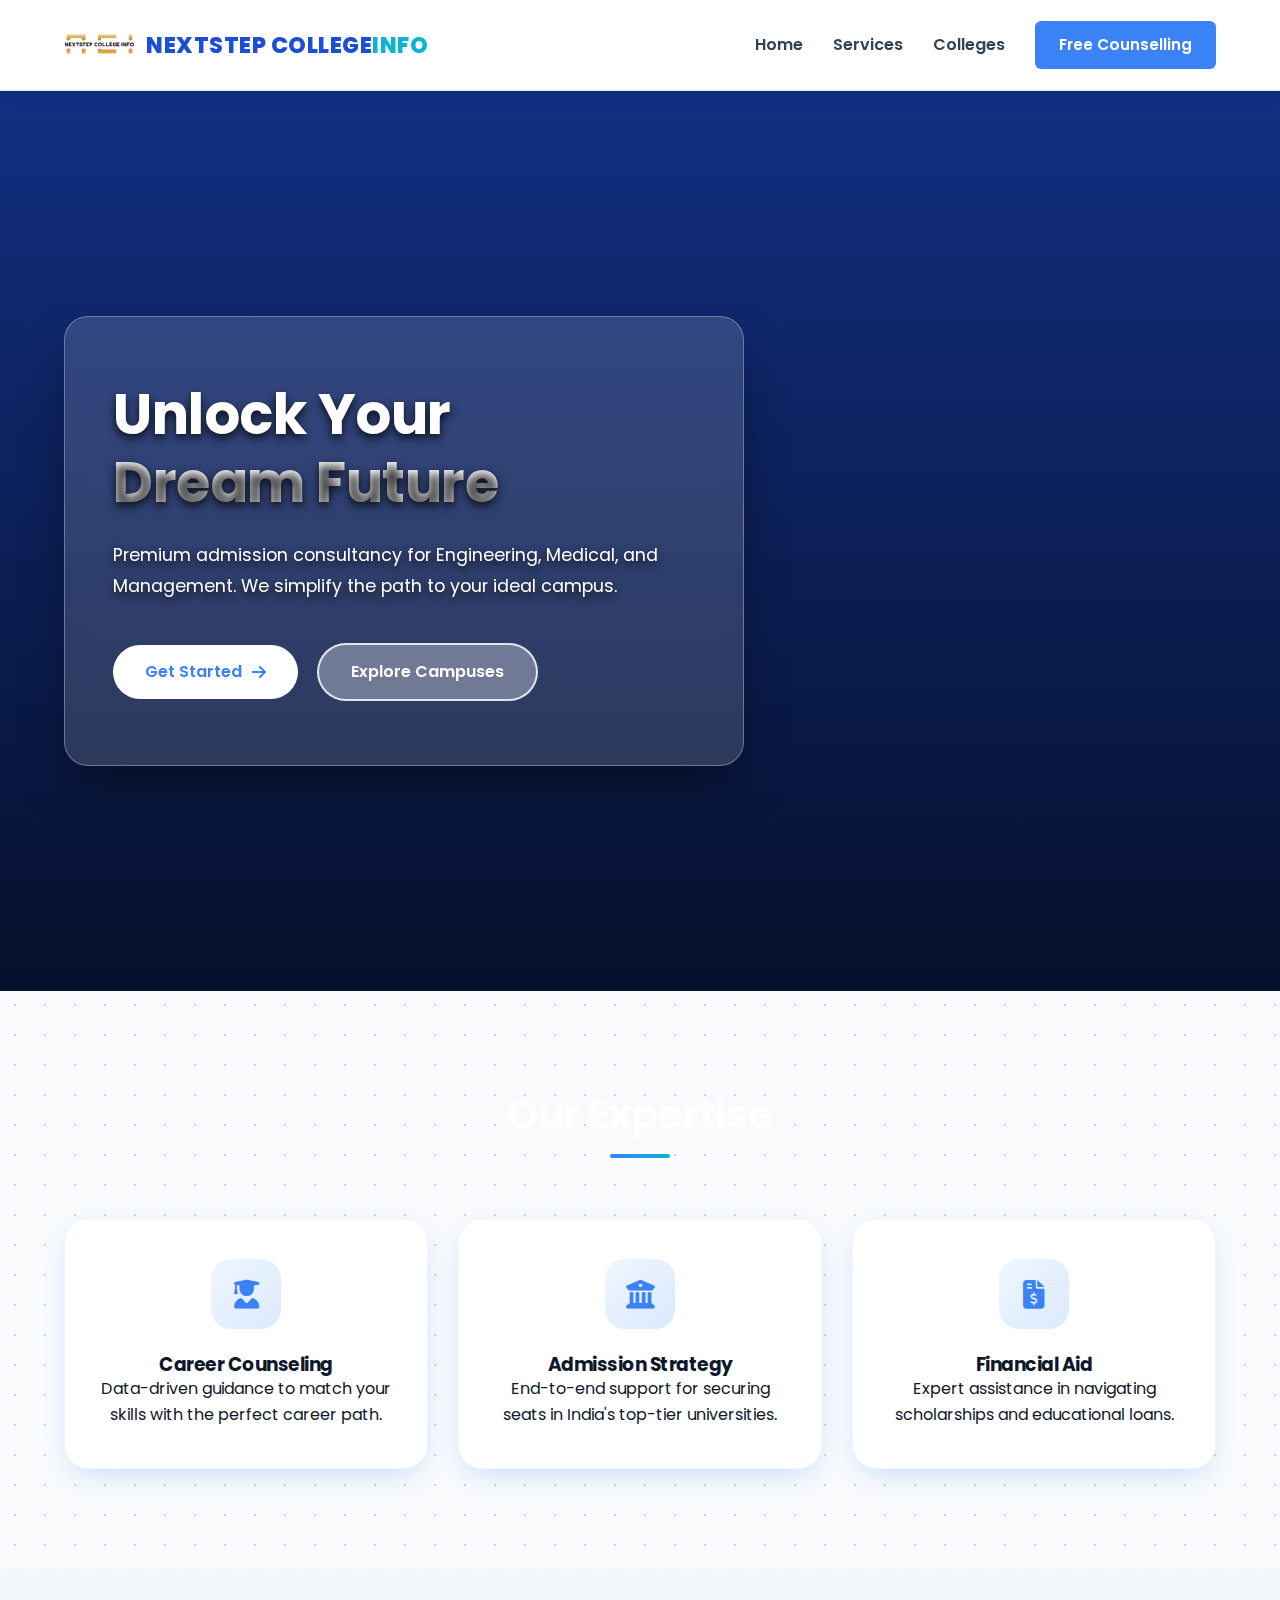
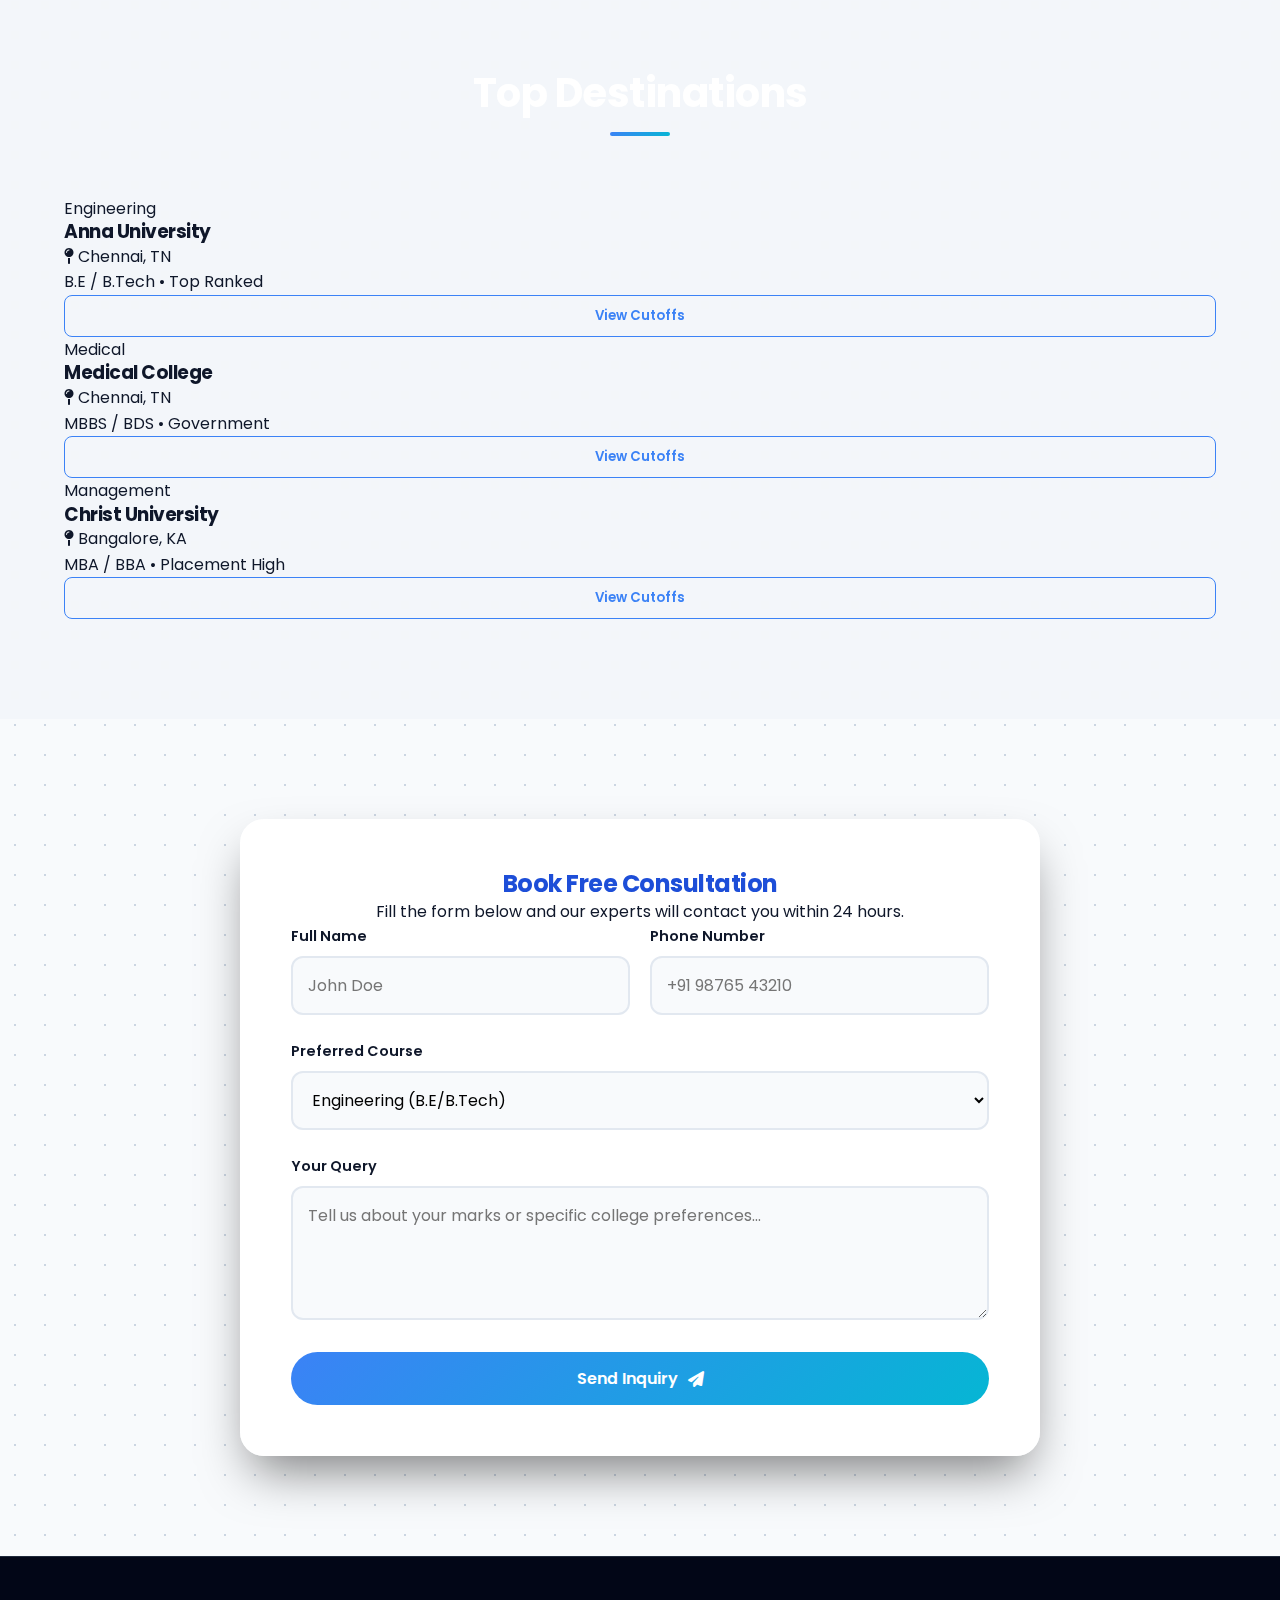
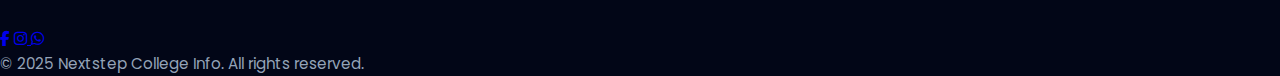
<file: index.html>
<!DOCTYPE html>
<html lang="en">
<head>
    <meta charset="UTF-8">
    <meta name="viewport" content="width=device-width, initial-scale=1.0">
    <title>Nextstep College Info | Future Ready</title>
    <link href="https://fonts.googleapis.com/css2?family=Poppins:wght@300;400;600;700&display=swap" rel="stylesheet">
    <link rel="stylesheet" href="style.css">
    <link rel="stylesheet" href="https://cdnjs.cloudflare.com/ajax/libs/font-awesome/6.4.0/css/all.min.css">
</head>
<body>

    <nav class="navbar">
        <div class="container nav-container">
            <a href="#" class="logo">
                <img src="logo.png" alt="Nextstep Logo">
                <span class="logo-text">NEXTSTEP COLLEGE<span class="highlight">INFO</span></span>
            </a>
            
            <div class="nav-menu" id="navMenu">
                <ul class="nav-links">
                    <li><a href="#home" class="nav-link">Home</a></li>
                    <li><a href="#services" class="nav-link">Services</a></li>
                    <li><a href="#colleges" class="nav-link">Colleges</a></li>
                    <li><a href="#contact" class="btn-nav">Free Counselling</a></li>
                </ul>
            </div>

            <div class="hamburger" id="hamburger">
                <div class="bar"></div>
                <div class="bar"></div>
                <div class="bar"></div>
            </div>
        </div>
    </nav>

    <section id="home" class="hero">
        <div class="container hero-content">
            <div class="glass-card hero-card">
                <h1>Unlock Your <br>
                    <span class="gradient-text" style="background: white; -webkit-background-clip: text; -webkit-text-fill-color: transparent;">Dream Future</span>
                </h1>
                <p>Premium admission consultancy for Engineering, Medical, and Management. We simplify the path to your ideal campus.</p>
                <div class="hero-buttons">
                    <a href="#contact" class="btn btn-primary">Get Started <i class="fas fa-arrow-right"></i></a>
                    <a href="#colleges" class="btn btn-outline">Explore Campuses</a>
                </div>
            </div>
        </div>
    </section>

    <section id="services" class="section">
        <div class="container">
            <h2 class="section-title">Our Expertise</h2>
            <div class="services-grid">
                <div class="service-card">
                    <div class="icon-box"><i class="fas fa-user-graduate"></i></div>
                    <h3>Career Counseling</h3>
                    <p>Data-driven guidance to match your skills with the perfect career path.</p>
                </div>
                <div class="service-card">
                    <div class="icon-box"><i class="fas fa-university"></i></div>
                    <h3>Admission Strategy</h3>
                    <p>End-to-end support for securing seats in India's top-tier universities.</p>
                </div>
                <div class="service-card">
                    <div class="icon-box"><i class="fas fa-file-invoice-dollar"></i></div>
                    <h3>Financial Aid</h3>
                    <p>Expert assistance in navigating scholarships and educational loans.</p>
                </div>
            </div>
        </div>
    </section>

    <section id="colleges" class="section bg-light">
        <div class="container">
            <h2 class="section-title">Top Destinations</h2>
            <div class="college-grid">
                <div class="college-card">
                    <div class="card-image engineering-bg">
                        <div class="category-tag">Engineering</div>
                    </div>
                    <div class="card-body">
                        <h3>Anna University</h3>
                        <p class="location"><i class="fas fa-map-pin"></i> Chennai, TN</p>
                        <div class="divider"></div>
                        <p class="details">B.E / B.Tech • Top Ranked</p>
                        <button class="btn-sm">View Cutoffs</button>
                    </div>
                </div>

                <div class="college-card">
                    <div class="card-image medical-bg">
                        <div class="category-tag">Medical</div>
                    </div>
                    <div class="card-body">
                        <h3>Medical College</h3>
                        <p class="location"><i class="fas fa-map-pin"></i> Chennai, TN</p>
                        <div class="divider"></div>
                        <p class="details">MBBS / BDS • Government</p>
                        <button class="btn-sm">View Cutoffs</button>
                    </div>
                </div>

                <div class="college-card">
                    <div class="card-image management-bg">
                        <div class="category-tag">Management</div>
                    </div>
                    <div class="card-body">
                        <h3>Christ University</h3>
                        <p class="location"><i class="fas fa-map-pin"></i> Bangalore, KA</p>
                        <div class="divider"></div>
                        <p class="details">MBA / BBA • Placement High</p>
                        <button class="btn-sm">View Cutoffs</button>
                    </div>
                </div>
            </div>
        </div>
    </section>

    <section id="contact" class="section contact-section">
        <div class="container">
            <div class="glass-form-wrapper">
                <div class="form-header">
                    <h2>Book Free Consultation</h2>
                    <p>Fill the form below and our experts will contact you within 24 hours.</p>
                </div>
                
                <form id="consultForm" class="contact-form">
                    <input type="hidden" name="access_key" value="ea5a75dd-dc68-4381-a7c2-055c200600a5">
                    
                    <input type="checkbox" name="botcheck" class="hidden" style="display: none;">

                    <div class="form-grid">
                        <div class="form-group">
                            <label>Full Name</label>
                            <input type="text" name="name" id="name" required placeholder="John Doe">
                        </div>
                        <div class="form-group">
                            <label>Phone Number</label>
                            <input type="tel" name="phone" id="phone" required placeholder="+91 98765 43210">
                        </div>
                    </div>
                    
                    <div class="form-group">
                        <label>Preferred Course</label>
                        <div class="select-wrapper">
                            <select name="course" id="course">
                                <option value="Engineering">Engineering (B.E/B.Tech)</option>
                                <option value="Medical">Medical (MBBS/BDS)</option>
                                <option value="Management">Management (MBA/BBA)</option>
                                <option value="Arts">Arts & Science</option>
                            </select>
                        </div>
                    </div>
                    
                    <div class="form-group">
                        <label>Your Query</label>
                        <textarea name="message" id="message" rows="4" placeholder="Tell us about your marks or specific college preferences..."></textarea>
                    </div>
                    
                    <button type="submit" class="btn btn-block">
                        <span id="btnText">Send Inquiry</span>
                        <i class="fas fa-paper-plane"></i>
                    </button>
                    <p id="formStatus" class="status-msg"></p>
                </form>
            </div>
        </div>
    </section>

    <footer>
        <div class="social-links">
                <a href="#" class="social-icon"><i class="fab fa-facebook-f"></i></a>
                
                <a href="https://www.instagram.com/_vishnu_vk___?utm_source=qr&igsh=ZmNzcWl5ZnVmMHJv" target="_blank" class="social-icon">
                    <i class="fab fa-instagram"></i>
                </a>
                
                <a href="https://wa.me/916381926915?text=Hi%20Nextstep%2C%20I%20would%20like%20to%20know%20more%20about%20college%20admissions." target="_blank" class="social-icon">
                    <i class="fab fa-whatsapp"></i>
                </a>
            </div>
            <p class="copyright">&copy; 2025 Nextstep College Info. All rights reserved.</p>
    </footer>

    <script src="script.js"></script>
</body>
</html>
</file>
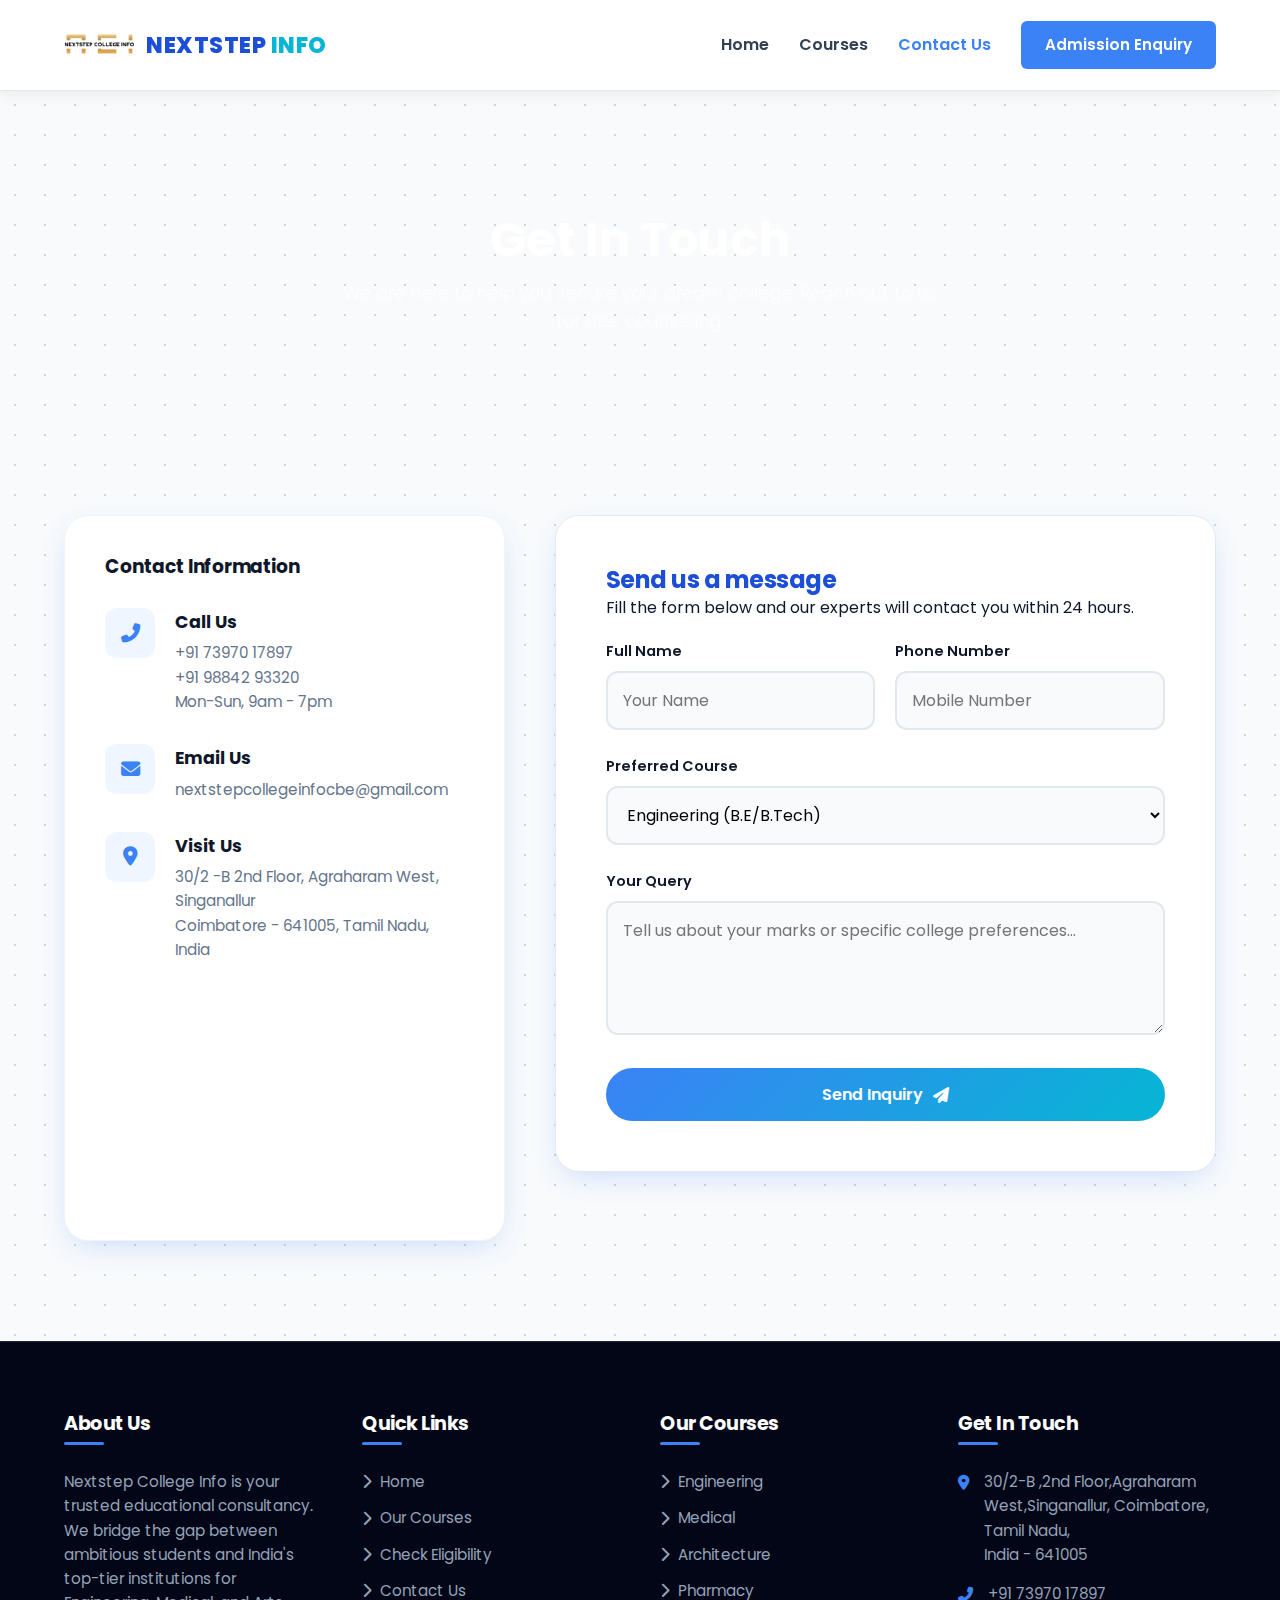
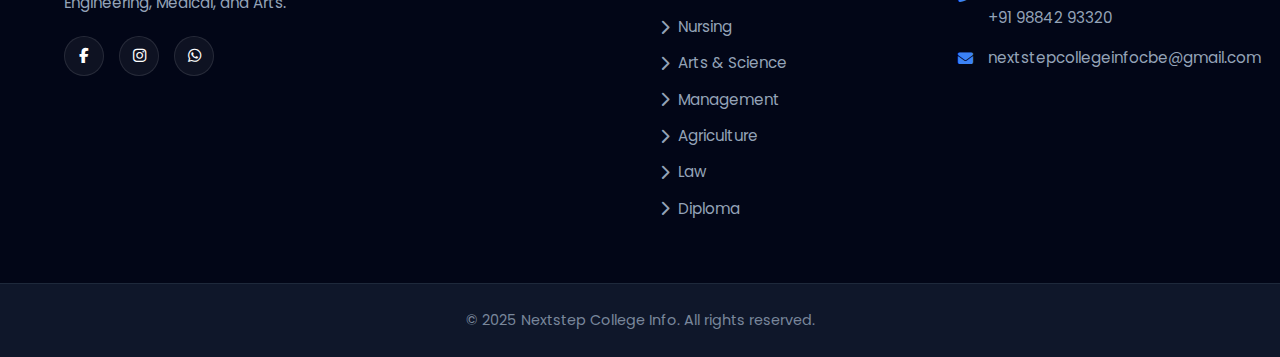
<file: contact.html>
<!DOCTYPE html>
<html lang="en">
<head>
    <meta charset="UTF-8">
    <meta name="viewport" content="width=device-width, initial-scale=1.0">
    <title>Contact Us | Nextstep College Info</title>
    <link href="https://fonts.googleapis.com/css2?family=Poppins:wght@300;400;600;700&display=swap" rel="stylesheet">
    <link rel="stylesheet" href="style.css">
    <link rel="stylesheet" href="https://cdnjs.cloudflare.com/ajax/libs/font-awesome/6.4.0/css/all.min.css">
</head>
<body>

    <nav class="navbar">
        <div class="container nav-container">
            <a href="index.html" class="logo">
                <img src="logo.png" alt="Nextstep Logo">
                <span class="logo-text">NEXTSTEP<span class="highlight"> INFO</span></span>
            </a>
            <div class="nav-menu" id="navMenu">
                <ul class="nav-links">
                    <li><a href="index.html" class="nav-link">Home</a></li>
                    <li><a href="courses.html" class="nav-link">Courses</a></li>
                    <li><a href="contact.html" class="nav-link active">Contact Us</a></li>
                    <li><a href="#" class="btn-nav open-modal-btn">Admission Enquiry</a></li>
                </ul>
            </div>
            <div class="hamburger" id="hamburger">
                <div class="bar"></div><div class="bar"></div><div class="bar"></div>
            </div>
        </div>
    </nav>

    <header class="page-header">
        <div class="container">
            <h1>Get In Touch</h1>
            <p>We are here to help you secure your dream college. Reach out to us for free counseling.</p>
        </div>
    </header>

    <section class="section">
        <div class="container">
            <div class="contact-wrapper">
                
                <div class="contact-info-card">
                    <h3 style="margin-bottom: 30px;">Contact Information</h3>
                    
                    <div class="contact-item">
                        <div class="contact-icon"><i class="fas fa-phone-alt"></i></div>
                        <div class="contact-text">
                            <h4>Call Us</h4>
                            <p><a href="tel:+917397017897">+91 73970 17897</a></p>
                            <p><a href="tel:+919884293320">+91 98842 93320</a></p>
                            <p>Mon-Sun, 9am - 7pm</p>
                        </div>
                    </div>

                    <div class="contact-item">
                        <div class="contact-icon"><i class="fas fa-envelope"></i></div>
                        <div class="contact-text">
                            <h4>Email Us</h4>
                            <p><a href="mailto:info@nextstep.com">nextstepcollegeinfocbe@gmail.com</a></p>
                        </div>
                    </div>

                    <div class="contact-item">
                        <div class="contact-icon"><i class="fas fa-map-marker-alt"></i></div>
                        <div class="contact-text">
                            <h4>Visit Us</h4>
                            <p>30/2 -B 2nd Floor, Agraharam West, Singanallur<br>Coimbatore - 641005, Tamil Nadu, India</p>
                        </div>
                    </div>
                    
                    <div style="margin-top: 30px; border-radius: 12px; overflow: hidden;">
                        <iframe src="https://www.google.com/maps/embed?pb=!1m18!1m12!1m3!1d3916.4716834006593!2d77.0245054!3d11.0032049!2m3!1f0!2f0!3f0!3m2!1i1024!2i768!4f13.1!3m3!1m2!1s0x3ba859dba206584f%3A0xc348501e183e2482!2sAgraharam%20St%2C%20Singanallur%2C%20Tamil%20Nadu%20641005!5e0!3m2!1sen!2sin!4v1707150000000!5m2!1sen!2sin" width="100%" height="200" style="border:0;" allowfullscreen="" loading="lazy"></iframe>
                    </div>
                </div>

                <div class="glass-form-wrapper" style="background: white; border: 1px solid #e2e8f0; box-shadow: var(--shadow);">
                    <div class="form-header">
                        <h2 style="text-align: left;">Send us a message</h2>
                        <p style="text-align: left; margin-bottom: 20px;">Fill the form below and our experts will contact you within 24 hours.</p>
                    </div>
                    
                    <form id="consultForm" class="contact-form">
                        <input type="hidden" name="access_key" value="ea5a75dd-dc68-4381-a7c2-055c200600a5">
                        
                        <div class="form-grid">
                            <div class="form-group">
                                <label>Full Name</label>
                                <input type="text" name="name" required placeholder="Your Name">
                            </div>
                            <div class="form-group">
                                <label>Phone Number</label>
                                <input type="tel" name="phone" required placeholder="Mobile Number">
                            </div>
                        </div>
                        
                        <div class="form-group">
                            <label>Preferred Course</label>
                            <div class="select-wrapper">
                                <select name="course">
                                    <option value="Engineering">Engineering (B.E/B.Tech)</option>
                                    <option value="Medical">MBBS / BDS</option>
                                    <option value="Arts">Arts & Science</option>
                                    <option value="Management">MBA & MCA</option>
                                    <option value="Law">Law (LLB)</option>
                                    <option value="Agriculture">Agriculture</option>
                                </select>
                            </div>
                        </div>
                        
                        <div class="form-group">
                            <label>Your Query</label>
                            <textarea name="message" rows="4" placeholder="Tell us about your marks or specific college preferences..."></textarea>
                        </div>
                        
                        <button type="submit" class="btn btn-block">
                            <span id="btnText">Send Inquiry</span>
                            <i class="fas fa-paper-plane"></i>
                        </button>
                        <p id="formStatus" class="status-msg"></p>
                    </form>
                </div>

            </div>
        </div>
    </section>

    <footer>
        <div class="container">
            <div class="footer-grid">
                
                <div class="footer-col">
                    <h3>About Us</h3>
                    <p>Nextstep College Info is your trusted educational consultancy. We bridge the gap between ambitious students and India's top-tier institutions for Engineering, Medical, and Arts.</p>
                    <div class="footer-social">
                        <a href="#"><i class="fab fa-facebook-f"></i></a>
                        <a href="https://www.instagram.com/_vishnu_vk___?utm_source=qr&igsh=ZmNzcWl5ZnVmMHJv" target="_blank"><i class="fab fa-instagram"></i></a>
                        <a href="https://wa.me/919884293320?text=Hi" target="_blank"><i class="fab fa-whatsapp"></i></a>
                    </div>
                </div>

                <div class="footer-col">
                    <h3>Quick Links</h3>
                    <ul class="footer-links">
                        <li><a href="index.html"><i class="fas fa-chevron-right"></i> Home</a></li>
                        <li><a href="courses.html"><i class="fas fa-chevron-right"></i> Our Courses</a></li>
                        <li><a href="eligibility.html"><i class="fas fa-chevron-right"></i> Check Eligibility</a></li>
                        <li><a href="contact.html"><i class="fas fa-chevron-right"></i> Contact Us</a></li>
                    </ul>
                </div>

                <div class="footer-col">
                    <h3>Our Courses</h3>
                    <ul class="footer-links">
                        <li><a href="courses.html"><i class="fas fa-chevron-right"></i> Engineering</a></li>
                        <li><a href="courses.html"><i class="fas fa-chevron-right"></i> Medical</a></li>
                        <li><a href="courses.html"><i class="fas fa-chevron-right"></i> Architecture</a></li>
                        <li><a href="courses.html"><i class="fas fa-chevron-right"></i> Pharmacy</a></li>
                        <li><a href="courses.html"><i class="fas fa-chevron-right"></i> Nursing</a></li>
                        <li><a href="courses.html"><i class="fas fa-chevron-right"></i> Arts & Science</a></li>
                        <li><a href="courses.html"><i class="fas fa-chevron-right"></i> Management</a></li>
                        <li><a href="courses.html"><i class="fas fa-chevron-right"></i> Agriculture</a></li>
                        <li><a href="courses.html"><i class="fas fa-chevron-right"></i> Law</a></li>
                        <li><a href="courses.html"><i class="fas fa-chevron-right"></i> Diploma</a></li>
                    </ul>
                </div>

                <div class="footer-col">
                    <h3>Get In Touch</h3>
                    <ul class="footer-contact" style="list-style: none;">
                        <li>
                            <i class="fas fa-map-marker-alt"></i>
                            <span>30/2-B ,2nd Floor,Agraharam West,Singanallur, Coimbatore, Tamil Nadu,<br>India - 641005</span>
                        </li>
                        <li>
                            <i class="fas fa-phone-alt"></i>
                            <span>+91 73970 17897<br>+91 98842 93320</span>
                        </li>
                        <li>
                            <i class="fas fa-envelope"></i>
                            <span>nextstepcollegeinfocbe@gmail.com</span>
                        </li>
                    </ul>
                </div>

            </div>
        </div>

        <div class="footer-bottom">
            <div class="container">
                <p>© 2025 Nextstep College Info. All rights reserved.</p>
            </div>
        </div>
    </footer>

    <div id="enquiryModal" class="modal">
        <div class="modal-content">
            <span class="close-btn">×</span>
            <div class="form-header">
                <h3 style="text-align: center; color: var(--primary-dark); margin-bottom: 5px;">Quick Enquiry</h3>
                <p style="text-align: center; font-size: 0.9rem; margin-bottom: 20px;">We'll call you back shortly!</p>
            </div>
            
            <form id="modalForm">
                <input type="hidden" name="access_key" value="ea5a75dd-dc68-4381-a7c2-055c200600a5">
                <div class="form-group">
                    <input type="text" name="name" required placeholder="Full Name">
                </div>
                <div class="form-group">
                    <input type="tel" name="phone" required placeholder="Phone Number">
                </div>
                <div class="form-group">
                    <div class="select-wrapper">
                        <select name="course" required>
                            <option value="" disabled selected>Select Course</option>
                            <option value="Engineering">Engineering</option>
                            <option value="Medical">MBBS</option>
                            <option value="Arts & Science">Arts & Science</option>
                            <option value="MBA & MCA">MBA & MCA</option>
                            <option value="Architecture">Architecture</option>
                            <option value="Pharmacy">Pharmacy</option>
                            <option value="Nursing">Nursing</option>
                            <option value="Diploma">Diploma</option>
                        </select>
                    </div>
                </div>
                <div class="form-group">
                    <textarea name="message" rows="3" placeholder="Any specific requirements?"></textarea>
                </div>
                <button type="submit" class="btn btn-block">
                    <span id="btnText">Submit Enquiry</span>
                </button>
                <p class="status-msg" style="text-align: center; margin-top: 10px; font-size: 0.9rem;"></p>
            </form>
        </div>
    </div>

    <script src="script.js"></script>
</body>
</html>
</file>
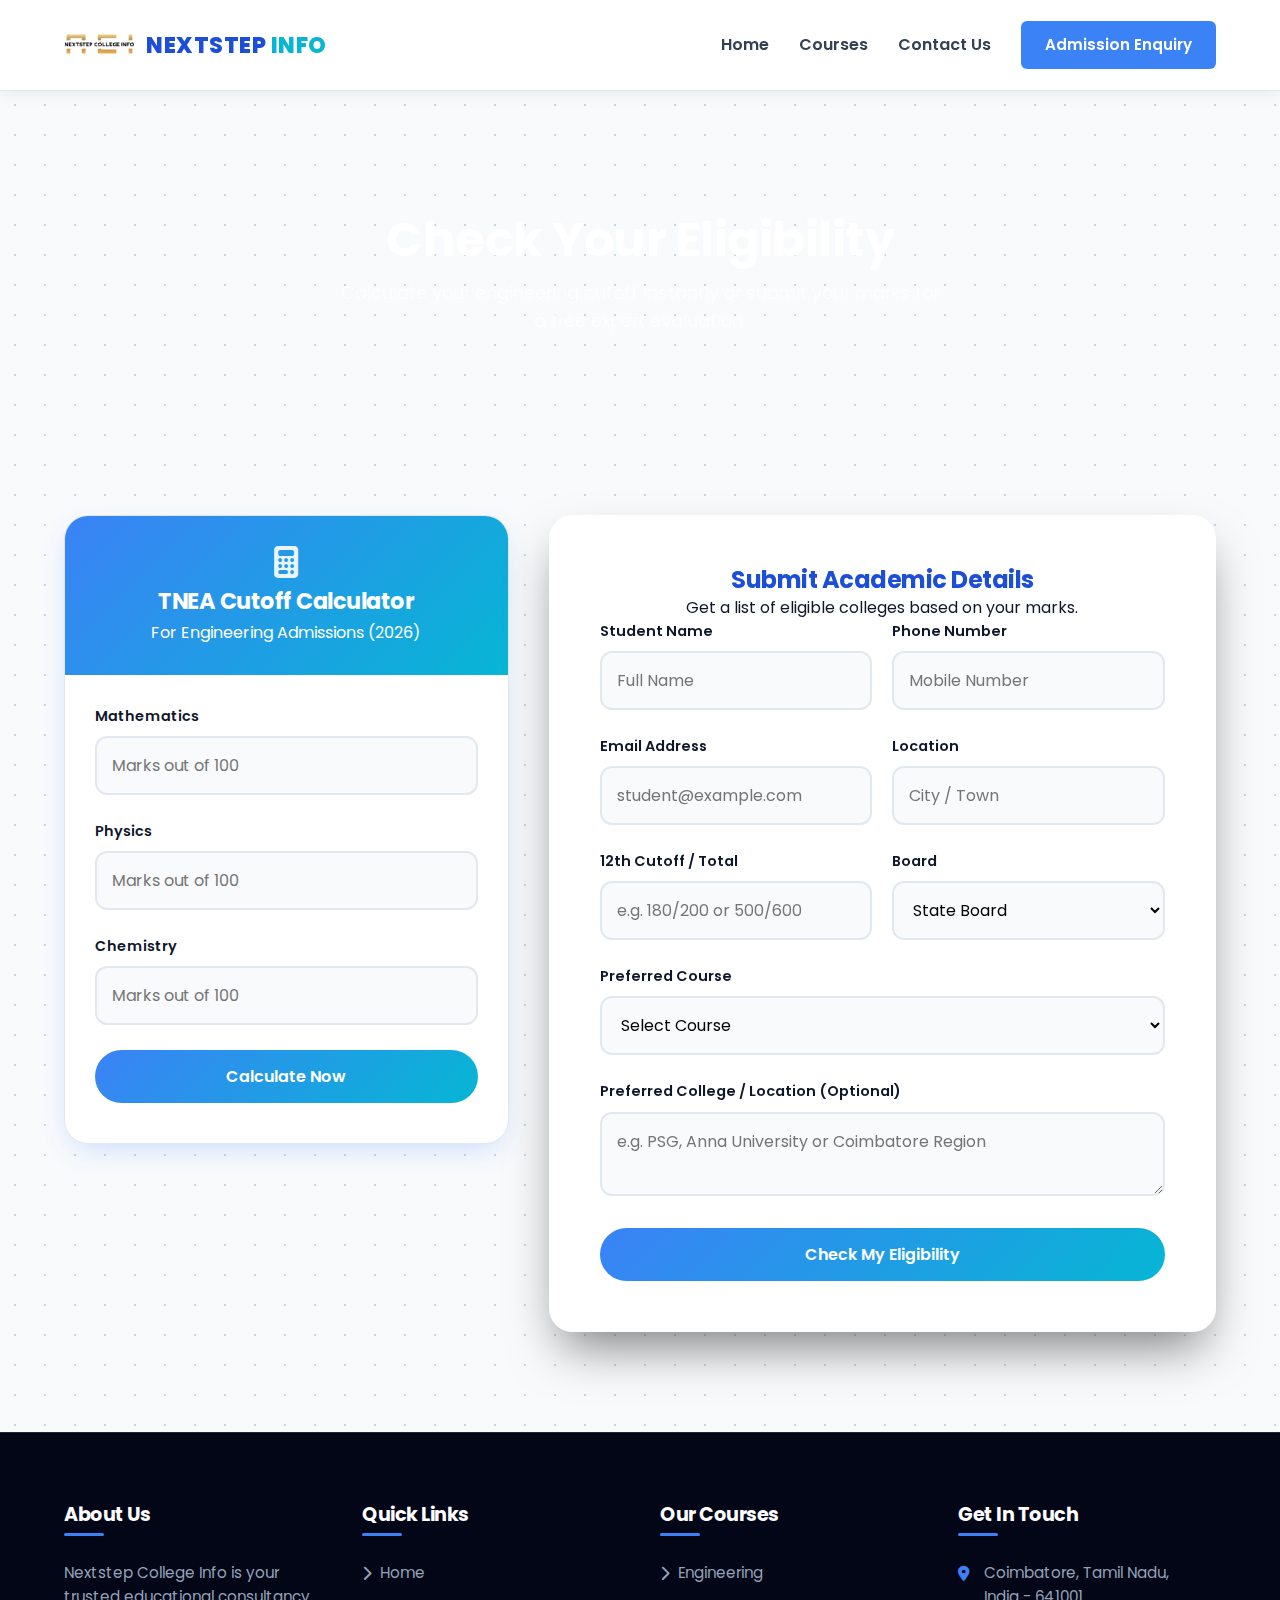
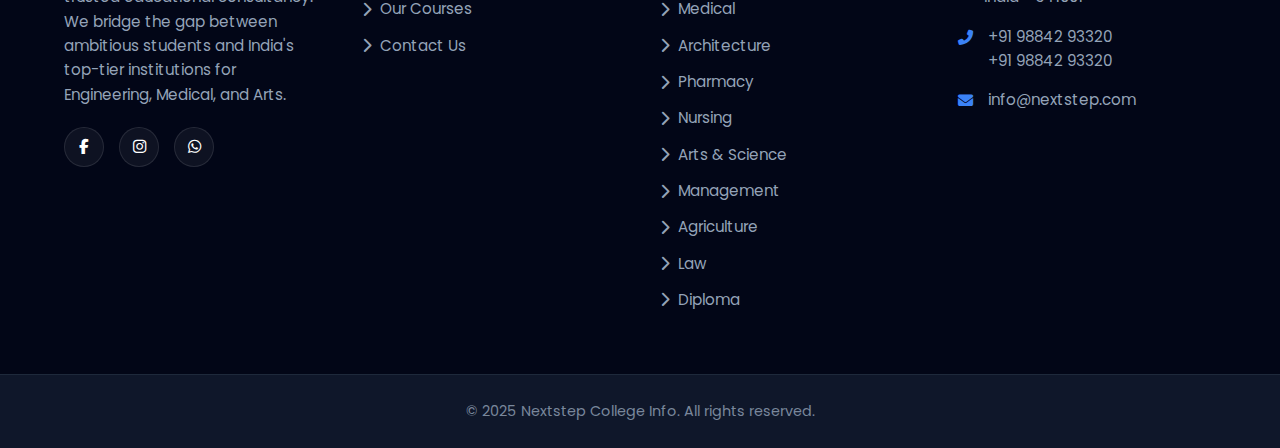
<file: eligibility.html>
<!DOCTYPE html>
<html lang="en">
<head>
    <meta charset="UTF-8">
    <meta name="viewport" content="width=device-width, initial-scale=1.0">
    <title>Check Eligibility & Cutoff | Nextstep College Info</title>
    <link href="https://fonts.googleapis.com/css2?family=Poppins:wght@300;400;600;700&display=swap" rel="stylesheet">
    <link rel="stylesheet" href="style.css">
    <link rel="stylesheet" href="https://cdnjs.cloudflare.com/ajax/libs/font-awesome/6.4.0/css/all.min.css">
</head>
<body>

    <nav class="navbar">
        <div class="container nav-container">
            <a href="index.html" class="logo">
                <img src="logo.png" alt="Nextstep Logo">
                <span class="logo-text">NEXTSTEP<span class="highlight"> INFO</span></span>
            </a>
            
            <div class="nav-menu" id="navMenu">
                <ul class="nav-links">
                    <li><a href="index.html" class="nav-link">Home</a></li>
                    <li><a href="courses.html" class="nav-link">Courses</a></li>
                    <li><a href="contact.html" class="nav-link">Contact Us</a></li>
                    <li><a href="#" class="btn-nav open-modal-btn">Admission Enquiry</a></li>
                </ul>
            </div>

            <div class="hamburger" id="hamburger">
                <div class="bar"></div><div class="bar"></div><div class="bar"></div>
            </div>
        </div>
    </nav>

    <header class="page-header">
        <div class="container">
            <h1>Check Your Eligibility</h1>
            <p>Calculate your engineering cutoff instantly or submit your marks for a free expert evaluation.</p>
        </div>
    </header>

    <section class="section">
        <div class="container">
            <div class="eligibility-grid">
                
                <div class="calculator-card">
                    <div class="calc-header">
                        <i class="fas fa-calculator"></i>
                        <h3>TNEA Cutoff Calculator</h3>
                        <p>For Engineering Admissions (2026)</p>
                    </div>

                    <div class="calc-body">
                        <div class="form-group">
                            <label>Mathematics</label>
                            <input type="number" id="maths" placeholder="Marks out of 100" max="100">
                        </div>
                        <div class="form-group">
                            <label>Physics</label>
                            <input type="number" id="physics" placeholder="Marks out of 100" max="100">
                        </div>
                        <div class="form-group">
                            <label>Chemistry</label>
                            <input type="number" id="chemistry" placeholder="Marks out of 100" max="100">
                        </div>

                        <button onclick="calculateCutoff()" class="btn btn-primary btn-block">Calculate Now</button>
                        
                        <div id="resultBox" class="result-box hidden">
                            <p>Your Engineering Cutoff</p>
                            <h2 id="cutoffValue">0.00</h2>
                            <span>/ 200</span>
                        </div>
                        <p id="calcError" class="error-text"></p>
                    </div>
                </div>

                <div class="glass-form-wrapper eligibility-form-container">
                    <div class="form-header">
                        <h2>Submit Academic Details</h2>
                        <p>Get a list of eligible colleges based on your marks.</p>
                    </div>
                    
                    <form id="eligibilityForm" class="contact-form">
                        <input type="hidden" name="access_key" value="ea5a75dd-dc68-4381-a7c2-055c200600a5">

                        <div class="form-grid">
                            <div class="form-group">
                                <label>Student Name</label>
                                <input type="text" name="name" required placeholder="Full Name">
                            </div>
                            <div class="form-group">
                                <label>Phone Number</label>
                                <input type="tel" name="phone" required placeholder="Mobile Number">
                            </div>
                        </div>

                        <div class="form-grid">
                            <div class="form-group">
                                <label>Email Address</label>
                                <input type="email" name="email" required placeholder="student@example.com">
                            </div>
                            <div class="form-group">
                                <label>Location</label>
                                <input type="text" name="location" required placeholder="City / Town">
                            </div>
                        </div>

                        <div class="form-grid">
                            <div class="form-group">
                                <label>12th Cutoff / Total</label>
                                <input type="text" name="marks" placeholder="e.g. 180/200 or 500/600">
                            </div>
                            <div class="form-group">
                                <label>Board</label>
                                <div class="select-wrapper">
                                    <select name="board">
                                        <option value="State Board">State Board</option>
                                        <option value="CBSE">CBSE</option>
                                        <option value="ICSE">ICSE</option>
                                        <option value="Others">Others</option>
                                    </select>
                                </div>
                            </div>
                        </div>

                        <div class="form-group">
                            <label>Preferred Course</label>
                            <div class="select-wrapper">
                                <select name="course" required>
                                    <option value="" disabled selected>Select Course</option>
                                    <option value="Engineering">Engineering (B.E/B.Tech)</option>
                                    <option value="Medical">Medical (MBBS/BDS)</option>
                                    <option value="Arts">Arts & Science</option>
                                    <option value="Management">Management (MBA/MCA)</option>
                                    <option value="Law">Law (LLB)</option>
                                    <option value="Agriculture">Agriculture</option>
                                    <option value="Others">Others</option>
                                </select>
                            </div>
                        </div>

                        <div class="form-group">
                            <label>Preferred College / Location (Optional)</label>
                            <textarea name="preferences" rows="2" placeholder="e.g. PSG, Anna University or Coimbatore Region"></textarea>
                        </div>

                        <button type="submit" class="btn btn-block">
                            <span id="btnText">Check My Eligibility</span>
                        </button>
                        <p id="formStatus" class="status-msg"></p>
                    </form>
                </div>

            </div>
        </div>
    </section>

    <footer>
        <div class="container">
            <div class="footer-grid">
                
                <div class="footer-col">
                    <h3>About Us</h3>
                    <p>Nextstep College Info is your trusted educational consultancy. We bridge the gap between ambitious students and India's top-tier institutions for Engineering, Medical, and Arts.</p>
                    <div class="footer-social">
                        <a href="#"><i class="fab fa-facebook-f"></i></a>
                        <a href="https://www.instagram.com/_vishnu_vk___?utm_source=qr&igsh=ZmNzcWl5ZnVmMHJv" target="_blank"><i class="fab fa-instagram"></i></a>
                        <a href="https://wa.me/919884293320?text=Hi" target="_blank"><i class="fab fa-whatsapp"></i></a>
                    </div>
                </div>

                <div class="footer-col">
                    <h3>Quick Links</h3>
                    <ul class="footer-links">
                        <li><a href="index.html"><i class="fas fa-chevron-right"></i> Home</a></li>
                        <li><a href="courses.html"><i class="fas fa-chevron-right"></i> Our Courses</a></li>
                        <li><a href="contact.html"><i class="fas fa-chevron-right"></i> Contact Us</a></li>
                    </ul>
                </div>

                <div class="footer-col">
                    <h3>Our Courses</h3>
                    <ul class="footer-links">
                        <li><a href="courses.html"><i class="fas fa-chevron-right"></i> Engineering</a></li>
                        <li><a href="courses.html"><i class="fas fa-chevron-right"></i> Medical</a></li>
                        <li><a href="courses.html"><i class="fas fa-chevron-right"></i> Architecture</a></li>
                        <li><a href="courses.html"><i class="fas fa-chevron-right"></i> Pharmacy</a></li>
                        <li><a href="courses.html"><i class="fas fa-chevron-right"></i> Nursing</a></li>
                        <li><a href="courses.html"><i class="fas fa-chevron-right"></i> Arts & Science</a></li>
                        <li><a href="courses.html"><i class="fas fa-chevron-right"></i> Management</a></li>
                        <li><a href="courses.html"><i class="fas fa-chevron-right"></i> Agriculture</a></li>
                        <li><a href="courses.html"><i class="fas fa-chevron-right"></i> Law</a></li>
                        <li><a href="courses.html"><i class="fas fa-chevron-right"></i> Diploma</a></li>
                    </ul>
                </div>

                <div class="footer-col">
                    <h3>Get In Touch</h3>
                    <ul class="footer-contact" style="list-style: none;">
                        <li>
                            <i class="fas fa-map-marker-alt"></i>
                            <span>Coimbatore, Tamil Nadu,<br>India - 641001</span>
                        </li>
                        <li>
                            <i class="fas fa-phone-alt"></i>
                            <span>+91 98842 93320<br>+91 98842 93320</span>
                        </li>
                        <li>
                            <i class="fas fa-envelope"></i>
                            <span>info@nextstep.com</span>
                        </li>
                    </ul>
                </div>

            </div>
        </div>

        <div class="footer-bottom">
            <div class="container">
                <p>© 2025 Nextstep College Info. All rights reserved.</p>
            </div>
        </div>
    </footer>

    <div id="enquiryModal" class="modal">
        <div class="modal-content">
            <span class="close-btn">×</span>
            <div class="form-header">
                <h3 style="text-align: center; color: var(--primary-dark); margin-bottom: 5px;">Quick Enquiry</h3>
                <p style="text-align: center; font-size: 0.9rem; margin-bottom: 20px;">We'll call you back shortly!</p>
            </div>
            
            <form id="modalForm">
                <input type="hidden" name="access_key" value="ea5a75dd-dc68-4381-a7c2-055c200600a5">
                <div class="form-group">
                    <input type="text" name="name" required placeholder="Full Name">
                </div>
                <div class="form-group">
                    <input type="tel" name="phone" required placeholder="Phone Number">
                </div>
                <div class="form-group">
                    <div class="select-wrapper">
                        <select name="course" required>
                            <option value="" disabled selected>Select Course</option>
                            <option value="Engineering">Engineering</option>
                            <option value="Medical">Medical</option>
                            <option value="Arts">Arts</option>
                            <option value="Management">Management</option>
                        </select>
                    </div>
                </div>
                <div class="form-group">
                    <textarea name="message" rows="3" placeholder="Any specific requirements?"></textarea>
                </div>
                <button type="submit" class="btn btn-block">
                    <span id="btnText">Submit Enquiry</span>
                </button>
                <p class="status-msg" style="text-align: center; margin-top: 10px; font-size: 0.9rem;"></p>
            </form>
        </div>
    </div>

    <script src="script.js"></script>
</body>
</html>
</file>
<file: style.css>
/* =========================================
   1. GLOBAL VARIABLES & RESET
   ========================================= */
:root {
    /* MODERN BLUE PALETTE */
    --primary: #3b82f6;          /* Bright Royal Blue */
    --primary-dark: #1d4ed8;     /* Deep Blue */
    --secondary: #06b6d4;        /* Cyan / Electric Blue */
    --accent: #6366f1;           /* Indigo */
    
    /* GRADIENTS */
    --gradient: linear-gradient(135deg, #3b82f6, #06b6d4);
    --gradient-hover: linear-gradient(135deg, #2563eb, #0891b2);
    
    /* NEUTRAL COLORS */
    --dark: #0f172a;             /* Slate 900 (Main Text) */
    --text-gray: #64748b;        /* Slate 500 (Sub Text) */
    --light: #f8fafc;            /* Slate 50 (Background) */
    --white: #ffffff;
    
    /* UTILITIES */
    --shadow: 0 10px 30px -10px rgba(59, 130, 246, 0.3);
    --font-main: 'Poppins', sans-serif;
}

* { margin: 0; padding: 0; box-sizing: border-box; font-family: var(--font-main); }
html { scroll-behavior: smooth; }

/* Body Background */
body { 
    background-color: var(--light); 
    background-image: radial-gradient(#cbd5e1 1px, transparent 1px);
    background-size: 30px 30px; 
    color: var(--dark); 
    line-height: 1.6; 
    overflow-x: hidden; 
}

/* Scrollbar */
::-webkit-scrollbar { width: 10px; }
::-webkit-scrollbar-track { background: #f1f5f9; }
::-webkit-scrollbar-thumb { background: var(--primary); border-radius: 5px; }
::-webkit-scrollbar-thumb:hover { background: var(--primary-dark); }

.container { width: 90%; max-width: 1200px; margin: 0 auto; }
.section { padding: 100px 0; }

/* =========================================
   2. TYPOGRAPHY & UTILITIES
   ========================================= */
h1, h2, h3 { font-weight: 700; line-height: 1.2; letter-spacing: -0.5px; }

.gradient-text {
    background: var(--gradient);
    -webkit-background-clip: text;
    -webkit-text-fill-color: transparent;
    display: inline-block;
}

.section-title {
    text-align: center; font-size: 2.5rem; margin-bottom: 60px; position: relative; display: inline-block; width: 100%; color: var(--white);
}
.section-title::after {
    content: ''; display: block; width: 60px; height: 4px; 
    background: var(--gradient); margin: 15px auto 0; border-radius: 50px;
}
.bg-light { background-color: rgba(241, 245, 249, 0.8); backdrop-filter: blur(5px); }

/* =========================================
   3. STANDARD PROFESSIONAL NAVBAR
   ========================================= */
.navbar {
    background-color: rgba(255, 255, 255, 0.95);
    padding: 10px 0;
    position: sticky;
    top: 0;
    z-index: 1000;
    box-shadow: 0 2px 15px rgba(0, 0, 0, 0.08);
    border-bottom: 1px solid #e2e8f0;
    backdrop-filter: blur(10px);
}

.nav-container { display: flex; justify-content: space-between; align-items: center; }

/* Logo */
.logo { display: flex; align-items: center; text-decoration: none; color: var(--dark); gap: 12px; }
.logo img { height: 70px; width: auto; display: block; }
.logo-text { font-weight: 800; font-size: 1.4rem; letter-spacing: 0.5px; color: var(--primary-dark); line-height: 1.2; text-transform: uppercase; }
.highlight { color: var(--secondary); }

/* Links */
.nav-links { list-style: none; display: flex; gap: 30px; align-items: center; margin: 0; padding: 0; }
.nav-link { text-decoration: none; color: #334155; font-weight: 600; font-size: 1rem; transition: color 0.3s ease; padding: 5px 0; }
.nav-link:hover, .nav-link.active { color: var(--primary); }

/* Admission Button */
.btn-nav {
    background-color: var(--primary); color: white; padding: 12px 24px;
    border-radius: 6px; text-decoration: none; font-weight: 600; font-size: 0.95rem;
    transition: background-color 0.3s ease; display: inline-block; cursor: pointer;
}
.btn-nav:hover { background-color: var(--primary-dark); transform: translateY(-1px); box-shadow: 0 4px 12px rgba(59, 130, 246, 0.3); }

/* Hamburger */
.hamburger { display: none; cursor: pointer; }
.bar { width: 25px; height: 3px; background-color: #334155; margin: 5px 0; transition: 0.3s; border-radius: 3px; }

/* =========================================
   4. HERO SECTION (UPDATED SLIDESHOW)
   ========================================= */
.hero {
    position: relative;
    height: 100vh;
    display: flex;
    align-items: center;
    overflow: hidden;
    /* FALLBACK: Blue Color if images don't load */
    background-color: var(--primary-dark); 
}

/* Slideshow Container */
.hero-slideshow {
    position: absolute;
    top: 0;
    left: 0;
    width: 100%;
    height: 100%;
    z-index: 0;
}

/* Individual Slides */
.hero-slide {
    position: absolute;
    top: 0;
    left: 0;
    width: 100%;
    height: 100%;
    background-size: cover;
    background-position: center;
    background-repeat: no-repeat;
    opacity: 0;
    /* 18s total cycle for 3 images */
    animation: imageAnimation 18s linear infinite; 
}

.hero-slide:nth-child(1) { animation-delay: 0s; }
.hero-slide:nth-child(2) { animation-delay: 6s; }
.hero-slide:nth-child(3) { animation-delay: 12s; }

/* Keyframes for Fading and Zooming */
@keyframes imageAnimation { 
    0% { opacity: 0; transform: scale(1); animation-timing-function: ease-in; }
    10% { opacity: 1; transform: scale(1.05); animation-timing-function: ease-out; }
    33% { opacity: 1; transform: scale(1.1); }
    43% { opacity: 0; transform: scale(1.15); }
    100% { opacity: 0; }
}

/* UPDATED: Neutral Overlay (Black Gradient) - No Blue Tint */
.hero::after {
    content: "";
    position: absolute; top: 0; left: 0; width: 100%; height: 100%;
    /* Dark gradient for text readability, no blue color */
    background: linear-gradient(to bottom, rgba(0, 0, 0, 0.4), rgba(0, 0, 0, 0.8));
    z-index: 1;
}

.hero-content { position: relative; z-index: 2; }

/* Text Shadow for Readability on Raw Images */
.hero h1, .hero p {
    text-shadow: 0 4px 10px rgba(0,0,0,0.8);
}

.glass-card {
    background: rgba(255, 255, 255, 0.15); 
    backdrop-filter: blur(10px);
    -webkit-backdrop-filter: blur(10px);
    border: 1px solid rgba(255, 255, 255, 0.3); 
    padding: 4rem 3rem; 
    border-radius: 24px; 
    max-width: 680px; 
    color: white;
    box-shadow: 0 25px 50px -12px rgba(0,0,0,0.5);
}
.hero h1 { font-size: 3.5rem; margin-bottom: 1.5rem; }
.hero p { font-size: 1.1rem; margin-bottom: 2.5rem; opacity: 1; font-weight: 400; line-height: 1.8; }
.hero-buttons .btn { margin-right: 15px; }

/* =========================================
   5. BUTTONS
   ========================================= */
.btn { display: inline-flex; align-items: center; gap: 10px; padding: 14px 32px; border-radius: 50px; text-decoration: none; font-weight: 600; transition: 0.3s; border: none; cursor: pointer; font-size: 1rem; }
.btn-primary { background: var(--white); color: var(--primary); }
.btn-primary:hover { transform: translateY(-3px); box-shadow: 0 0 20px rgba(255,255,255,0.4); background: #f8fafc; }
.btn-outline { background: rgba(255,255,255,0.2); border: 2px solid rgba(255,255,255,0.8); color: white; backdrop-filter: blur(5px); }
.btn-outline:hover { background: rgba(255,255,255,0.4); border-color: white; transform: translateY(-3px); }
.btn-block { width: 100%; justify-content: center; background: var(--gradient); color: white; }
.btn-block:hover { background: var(--gradient-hover); box-shadow: 0 10px 25px -5px rgba(59, 130, 246, 0.4); }
.btn-sm { padding: 10px 20px; border: 1px solid var(--primary); color: var(--primary); background: transparent; border-radius: 8px; cursor: pointer; transition: 0.3s; font-weight: 600; width: 100%; text-align: center; text-decoration: none; display: inline-block; }
.btn-sm:hover { background: var(--primary); color: white; }

/* =========================================
   6. SERVICES & PROCESS
   ========================================= */
.services-grid { display: grid; grid-template-columns: repeat(auto-fit, minmax(300px, 1fr)); gap: 30px; }
.process-grid { display: grid; grid-template-columns: repeat(4, 1fr); gap: 30px; }

.service-card {
    background: white; padding: 40px 30px; border-radius: 24px; text-align: center;
    box-shadow: var(--shadow); transition: 0.4s ease; border: 1px solid #f1f5f9;
}
.service-card:hover { transform: translateY(-10px); box-shadow: 0 20px 40px -10px rgba(59, 130, 246, 0.2); border-color: #bfdbfe; }
.icon-box {
    width: 70px; height: 70px; background: linear-gradient(135deg, #eff6ff, #dbeafe); color: var(--primary);
    border-radius: 20px; display: flex; align-items: center; justify-content: center;
    font-size: 1.8rem; margin: 0 auto 25px; transition: 0.3s;
}
.service-card:hover .icon-box { background: var(--gradient); color: white; transform: rotate(5deg); }

/* =========================================
   6b. STRATEGIC EDGE SECTION (NEUTRAL OVERLAY)
   ========================================= */
.strategic-edge-section {
    position: relative;
    /* Fallback: Blue Color */
    background-color: var(--primary-dark); 
    /* UPDATED: Image 1 */
    background-image: url('HOME1.jpg');
    background-position: center;
    background-size: cover;
    background-attachment: fixed;
    color: var(--white);
    padding: 100px 0;
}

.strategic-edge-section::before {
    content: '';
    position: absolute;
    top: 0; left: 0; width: 100%; height: 100%;
    /* Neutral Dark Overlay (Black) - Removes Blue Tint */
    background: rgba(0, 0, 0, 0.7);
    z-index: 0;
}

.strategic-edge-section .container { position: relative; z-index: 2; }

/* Card styles for contrast against image */
.strategic-edge-section .service-card {
    background: rgba(0, 0, 0, 0.6); /* Semi-transparent dark background */
    backdrop-filter: blur(10px);
    border: 1px solid rgba(255, 255, 255, 0.15);
    box-shadow: 0 15px 35px rgba(0,0,0,0.3);
}
.strategic-edge-section .service-card h3 { color: var(--white); text-shadow: 0 2px 4px rgba(0,0,0,0.8); }
.strategic-edge-section .service-card p { color: rgba(255, 255, 255, 0.9); }
.strategic-edge-section .icon-box { background: rgba(255, 255, 255, 0.1); color: var(--secondary); border: 1px solid rgba(255, 255, 255, 0.2); }

/* =========================================
   6c. ADMISSION PROCESS SECTION (NEUTRAL OVERLAY)
   ========================================= */
.admission-process-section {
    position: relative;
    /* Fallback: Blue Color */
    background-color: var(--primary-dark);
    /* UPDATED: Image 2 */
    background-image: url('HOME2.jpg');
    background-position: center;
    background-size: cover;
    background-attachment: fixed;
    padding-bottom: 120px;
}

.admission-process-section::before {
    content: '';
    position: absolute;
    top: 0; left: 0; width: 100%; height: 100%;
    /* Neutral Dark Overlay (Black) - Removes Blue Tint */
    background: rgba(0, 0, 0, 0.7);
    z-index: 0;
}

.admission-process-section .container { position: relative; z-index: 2; }
.admission-process-section .section-title { color: var(--white) !important; text-shadow: 0 2px 5px rgba(0,0,0,0.9); }

/* Process Cards - White for contrast */
.admission-process-section .service-card {
    background: rgba(255, 255, 255, 0.95); 
    box-shadow: 0 10px 25px rgba(0,0,0,0.3);
}

/* =========================================
   6d. COLLEGE CONNECTIONS SECTION (NEUTRAL OVERLAY)
   ========================================= */
.college-connections-section {
    position: relative;
    /* Fallback: Blue Color */
    background-color: var(--primary-dark);
    /* UPDATED: Image 3 */
    background-image: url('HOME3.jpg');
    background-position: center;
    background-size: cover;
    background-attachment: fixed;
    color: var(--white);
    padding: 100px 0;
}

.college-connections-section::before {
    content: '';
    position: absolute;
    top: 0; left: 0; width: 100%; height: 100%;
    /* Neutral Dark Overlay (Black) - Removes Blue Tint */
    background: rgba(0, 0, 0, 0.7);
    z-index: 0;
}

.college-connections-section .container { position: relative; z-index: 2; }
.college-connections-section .section-title { color: var(--white) !important; text-shadow: 0 2px 5px rgba(0,0,0,0.9); }

/* Glass Cards */
.college-connections-section .course-card-detailed {
    background: rgba(0, 0, 0, 0.5); /* Darker glass for readability */
    backdrop-filter: blur(12px);
    border: 1px solid rgba(255, 255, 255, 0.15);
    box-shadow: 0 15px 35px rgba(0,0,0,0.4);
}
.college-connections-section .course-content h3 { color: var(--white); text-shadow: 0 2px 4px rgba(0,0,0,0.8); }
.college-connections-section .course-content p { color: rgba(255, 255, 255, 0.9); }
.college-connections-section .course-content i { filter: drop-shadow(0 0 5px rgba(255, 255, 255, 0.5)); }

/* =========================================
   7. COURSES & HEADER
   ========================================= */
.page-header { 
    background: transparent; 
    padding: 120px 0 80px; 
    text-align: center; 
    color: white; 
}.page-header h1 { font-size: 3rem; margin-bottom: 10px; }
.page-header p { font-size: 1.1rem; opacity: 0.9; max-width: 600px; margin: 0 auto; }

.course-grid-container { display: grid; grid-template-columns: repeat(auto-fit, minmax(350px, 1fr)); gap: 30px; padding: 40px 0; }
.course-card-detailed { background: white; border-radius: 16px; overflow: hidden; box-shadow: 0 10px 30px rgba(0,0,0,0.05); transition: 0.3s; border: 1px solid #e2e8f0; display: flex; flex-direction: column; }
.course-card-detailed:hover { transform: translateY(-5px); box-shadow: 0 20px 40px rgba(59, 130, 246, 0.15); border-color: var(--primary); }
.course-img-wrapper { height: 220px; background-color: #ddd; position: relative; overflow: hidden; }
.course-img-wrapper img { width: 100%; height: 100%; object-fit: cover; transition: 0.5s; }
.course-card-detailed:hover .course-img-wrapper img { transform: scale(1.1); }
.course-badge { position: absolute; top: 15px; right: 15px; background: var(--white); color: var(--primary-dark); padding: 5px 12px; border-radius: 50px; font-size: 0.8rem; font-weight: 700; box-shadow: 0 2px 10px rgba(0,0,0,0.1); }
.course-content { padding: 25px; flex-grow: 1; display: flex; flex-direction: column; }
.course-content h3 { font-size: 1.4rem; margin-bottom: 10px; color: var(--dark); }
.course-content p { color: var(--text-gray); font-size: 0.95rem; margin-bottom: 20px; flex-grow: 1; }
.course-meta { display: flex; gap: 15px; margin-bottom: 20px; font-size: 0.85rem; color: #64748b; }
.course-meta span { display: flex; align-items: center; gap: 5px; }

/* =========================================
   8. CONTACT & FORMS
   ========================================= */
.contact-section { background: url('https://images.unsplash.com/photo-1523240795612-9a054b0db644?ixlib=rb-1.2.1&auto=format&fit=crop&w=1950&q=80') center/cover fixed; position: relative; }
.contact-section::before { content: ''; position: absolute; top: 0; left: 0; width: 100%; height: 100%; background: linear-gradient(to right, rgba(15, 23, 42, 0.95), rgba(30, 58, 138, 0.8)); }
.contact-wrapper { display: grid; grid-template-columns: 1fr 1.5fr; gap: 50px; align-items: start; }
.contact-info-card { background: white; padding: 40px; border-radius: 24px; box-shadow: var(--shadow); border: 1px solid #f1f5f9; }
.contact-item { display: flex; align-items: flex-start; gap: 20px; margin-bottom: 30px; }
.contact-icon { width: 50px; height: 50px; background: #eff6ff; color: var(--primary); border-radius: 12px; display: flex; align-items: center; justify-content: center; font-size: 1.2rem; flex-shrink: 0; }
.contact-text h4 { font-size: 1.1rem; margin-bottom: 5px; }
.contact-text p, .contact-text a { color: var(--text-gray); font-size: 0.95rem; text-decoration: none; }
.contact-text a:hover { color: var(--primary); }
.glass-form-wrapper { position: relative; z-index: 2; background: rgba(255, 255, 255, 0.9); backdrop-filter: blur(20px); padding: 50px; border-radius: 24px; max-width: 800px; margin: 0 auto; box-shadow: 0 25px 50px -12px rgba(0,0,0,0.5); border: 1px solid rgba(255,255,255,0.5); }
.form-header h2 { color: var(--primary-dark); text-align: center; }
.form-header p { text-align: center; }
.form-grid { display: grid; grid-template-columns: 1fr 1fr; gap: 20px; }
.form-group { margin-bottom: 25px; }
.form-group label { display: block; font-weight: 600; margin-bottom: 8px; color: var(--dark); font-size: 0.9rem; }
.form-group input, .form-group textarea, .form-group select { width: 100%; padding: 15px; border: 2px solid #e2e8f0; border-radius: 12px; font-size: 1rem; transition: 0.3s; outline: none; background: #f8fafc; }
.form-group input:focus, .form-group textarea:focus { border-color: var(--primary); background: white; box-shadow: 0 0 0 4px rgba(59, 130, 246, 0.1); }

/* =========================================
   9. ELIGIBILITY STYLES
   ========================================= */
.eligibility-grid { display: grid; grid-template-columns: 1fr 1.5fr; gap: 40px; align-items: start; }
.calculator-card { background: white; border-radius: 24px; box-shadow: var(--shadow); overflow: hidden; border: 1px solid #e2e8f0; }
.calc-header { background: var(--gradient); padding: 30px; color: white; text-align: center; }
.calc-header i { font-size: 2rem; margin-bottom: 10px; opacity: 0.9; }
.calc-header h3 { margin-bottom: 5px; font-size: 1.4rem; }
.calc-body { padding: 30px; }
.result-box { margin-top: 25px; background: #f0fdf4; border: 1px solid #bbf7d0; padding: 20px; border-radius: 12px; text-align: center; color: #15803d; animation: fadeIn 0.5s ease; }
.result-box h2 { font-size: 2.5rem; line-height: 1; margin: 10px 0; color: #166534; }
.hidden { display: none; }
.error-text { color: #dc2626; text-align: center; margin-top: 10px; font-size: 0.9rem; }

/* =========================================
   10. MODAL POPUP STYLES
   ========================================= */
.modal { display: none; position: fixed; z-index: 2000; left: 0; top: 0; width: 100%; height: 100%; overflow: hidden; background-color: rgba(15, 23, 42, 0.8); backdrop-filter: blur(8px); animation: fadeIn 0.3s; align-items: center; justify-content: center; }
.modal.show { display: flex; }
.modal-content { background-color: #ffffff; margin: auto; padding: 40px 30px; border-radius: 24px; width: 90%; max-width: 500px; position: relative; box-shadow: 0 25px 50px -12px rgba(0, 0, 0, 0.5); border: 1px solid rgba(255, 255, 255, 0.5); animation: slideUp 0.4s ease-out; }
.close-btn { color: #94a3b8; position: absolute; right: 20px; top: 20px; font-size: 28px; font-weight: bold; cursor: pointer; transition: 0.3s; line-height: 1; }
.close-btn:hover { color: #dc2626; transform: rotate(90deg); }
@keyframes slideUp { from { transform: translateY(30px); opacity: 0; } to { transform: translateY(0); opacity: 1; } }
@keyframes fadeIn { from { opacity: 0; } to { opacity: 1; } }

/* =========================================
   11. NEW FOOTER STYLES
   ========================================= */
footer { background: #020617; color: #94a3b8; padding: 70px 0 0; font-size: 0.95rem; border-top: 1px solid #1e293b; }
.footer-grid { display: grid; grid-template-columns: repeat(auto-fit, minmax(250px, 1fr)); gap: 40px; margin-bottom: 50px; }
.footer-col h3 { color: white; font-size: 1.2rem; margin-bottom: 25px; position: relative; padding-bottom: 10px; }
.footer-col h3::after { content: ''; position: absolute; left: 0; bottom: 0; width: 40px; height: 3px; background: var(--primary); border-radius: 2px; }
.footer-links { list-style: none; }
.footer-links li { margin-bottom: 12px; }
.footer-links a { color: #94a3b8; text-decoration: none; transition: 0.3s; display: flex; align-items: center; gap: 8px; }
.footer-links a:hover { color: var(--primary); transform: translateX(5px); }
.footer-contact li { display: flex; gap: 15px; margin-bottom: 15px; align-items: flex-start; }
.footer-contact i { color: var(--primary); margin-top: 5px; }
.footer-social { display: flex; gap: 15px; margin-top: 20px; }
.footer-social a { width: 40px; height: 40px; background: rgba(255,255,255,0.05); display: flex; align-items: center; justify-content: center; border-radius: 50%; color: white; text-decoration: none; transition: 0.3s; border: 1px solid rgba(255,255,255,0.1); }
.footer-social a:hover { background: var(--primary); transform: translateY(-3px); border-color: var(--primary); }
.footer-bottom { background: #0f172a; padding: 25px 0; border-top: 1px solid #1e293b; text-align: center; margin-top: 20px; }
.footer-bottom p { margin: 0; font-size: 0.9rem; opacity: 0.8; }

/* =========================================
   12. ANIMATIONS
   ========================================= */

/* Moving Text Ticker */
.ticker-wrap { width: 100%; overflow: hidden; background-color: var(--primary-dark); color: white; padding: 10px 0; white-space: nowrap; position: relative; z-index: 900; border-bottom: 1px solid rgba(255,255,255,0.1); }
.ticker { display: inline-block; padding-left: 100%; animation: ticker-scroll 30s linear infinite; }
.ticker-item { display: inline-block; padding: 0 50px; font-size: 0.95rem; font-weight: 500; letter-spacing: 0.5px; }
@keyframes ticker-scroll { 0% { transform: translate3d(0, 0, 0); } 100% { transform: translate3d(-100%, 0, 0); } }

/* Typing Effect (DREAM FUTURE = 12 characters) */
.typing-text {
    display: inline-block;
    color: var(--secondary);
    overflow: hidden;
    white-space: nowrap;
    border-right: 4px solid var(--secondary);
    width: 0;
    animation: 
        typing 5s steps(12, end) infinite, 
        blink 0.75s step-end infinite;
    vertical-align: bottom;
}

@keyframes typing {
    0% { width: 0; }
    40% { width: 100%; } 
    70% { width: 100%; } 
    90% { width: 0; }    
    100% { width: 0; }
}

@keyframes blink {
    from, to { border-color: transparent; }
    50% { border-color: var(--secondary); }
}

/* Dancing/Floating Heading Effect */
@keyframes float-dance {
    0%, 100% { transform: translateY(0) rotate(0deg); }
    25% { transform: translateY(-5px) rotate(-1deg); }
    50% { transform: translateY(2px) rotate(0deg); }
    75% { transform: translateY(-5px) rotate(1deg); }
}

.dancing-heading {
    display: inline-block;
    animation: float-dance 3s ease-in-out infinite;
    text-shadow: 0 4px 6px rgba(0,0,0,0.2); 
}

.dancing-heading:hover {
    animation-play-state: paused;
}

/* Background Zoom Animation */
@keyframes zoomEffect {
    0% { transform: scale(1); }
    100% { transform: scale(1.1); }
}

/* =========================================
   13. MOBILE RESPONSIVENESS
   ========================================= */
@media (max-width: 900px) {
    .eligibility-grid { grid-template-columns: 1fr; }
    .calculator-card { max-width: 500px; margin: 0 auto; }
    .process-grid { grid-template-columns: repeat(2, 1fr); }
}

@media (max-width: 768px) {
    .hamburger { display: block; z-index: 1001; }
    .nav-menu { position: fixed; left: -100%; top: 0; width: 100%; height: 100vh; background: #ffffff; flex-direction: column; justify-content: center; transition: 0.4s; padding: 0; box-shadow: 10px 0 30px rgba(0,0,0,0.1); }
    .nav-menu.active { left: 0; }
    .nav-links { flex-direction: column; gap: 30px; }
    .nav-link { font-size: 1.2rem; }
    .logo img { height: 60px; }
    .hero h1 { font-size: 2.5rem; }
    .hero-buttons { display: flex; flex-direction: column; gap: 15px; }
    .hero-buttons .btn { margin: 0; width: 100%; justify-content: center; }
    .glass-card { padding: 2.5rem 1.5rem; }
    .form-grid { grid-template-columns: 1fr; }
    .glass-form-wrapper { padding: 30px 20px; }
    .contact-wrapper { grid-template-columns: 1fr; }
    .page-header h1 { font-size: 2.2rem; }
    .process-grid { grid-template-columns: 1fr; }
}
body.courses-page {
    /* Set the background image */
    background-image: url('COURSE.jpg');
    background-size: cover;
    background-position: center;
    background-attachment: fixed; /* Keeps the background fixed on scroll */
    position: relative; /* Needed for the overlay */
    z-index: 0;
}

/* Add a dark overlay for better readability of content on top */
body.courses-page::before {
    content: '';
    position: absolute;
    top: 0;
    left: 0;
    width: 100%;
    height: 100%;
    background-color: rgba(0, 0, 0, 0.6); /* Semi-transparent black overlay */
    z-index: -1; /* Place it behind the content but over the image */
}

/* Ensure all content on the page is relative and has a higher z-index */
body.courses-page > * {
    position: relative;
    z-index: 1;
}

/*  contact page */
body.contact-page {
    /* Using HOME2.jpg for variety, but you can change this */
    background-image: url('CONTACT.jpg'); 
    background-size: cover;
    background-position: center;
    background-attachment: fixed;
    position: relative;
    z-index: 0;
}

/* Dark overlay for readability */
body.contact-page::before {
    content: '';
    position: absolute;
    top: 0;
    left: 0;
    width: 100%;
    height: 100%;
    background-color: rgba(0, 0, 0, 0.7); /* Slightly darker for contact forms */
    z-index: -1;
}

/* Ensure content sits above the overlay */
body.contact-page > * {
    position: relative;
    z-index: 1;
}

/* Update contact section background to be transparent since body has image */
.contact-section {
    background: none !important;
}
.contact-section::before {
    display: none; /* Remove the old gradient overlay */
}
/* ... existing styles ... */

/* =========================================
   16. ELIGIBILITY PAGE SPECIFIC STYLES
   ========================================= */
body.eligibility-page {
    /* Using HOME3.jpg for a unique look */
    background-image: url('ELGI.jpg');
    background-size: cover;
    background-position: center;
    background-attachment: fixed;
    position: relative;
    z-index: 0;
}

/* Dark overlay for readability */
body.eligibility-page::before {
    content: '';
    position: absolute;
    top: 0;
    left: 0;
    width: 100%;
    height: 100%;
    background-color: rgba(0, 0, 0, 0.7); /* Darkens the background */
    z-index: -1;
}

/* Ensure content sits above the overlay */
body.eligibility-page > * {
    position: relative;
    z-index: 1;
}
/* =========================================
   13. ENHANCED MOBILE RESPONSIVENESS
   ========================================= */

@media (max-width: 900px) {
    /* Stack eligibility and contact columns */
    .eligibility-grid, .contact-wrapper { 
        grid-template-columns: 1fr; 
        gap: 30px;
    }
    
    .calculator-card, .contact-info-card { 
        max-width: 100%; 
    }
}

@media (max-width: 768px) {
    /* 1. Navbar Adjustments */
    .hamburger { display: block; z-index: 1001; }
    
    .nav-menu { 
        position: fixed; 
        left: -100%; 
        top: 0; 
        width: 100%; 
        height: 100vh; 
        background: #ffffff; 
        flex-direction: column; 
        justify-content: center; 
        transition: 0.4s cubic-bezier(0.4, 0, 0.2, 1); 
        padding: 0; 
        box-shadow: 10px 0 30px rgba(0,0,0,0.1); 
    }
    
    .nav-menu.active { left: 0; }
    .nav-links { flex-direction: column; gap: 25px; }
    .nav-link { font-size: 1.3rem; }
    
    /* 2. Page Headers */
    .page-header { padding: 80px 0 40px; }
    .page-header h1 { font-size: 2rem; }
    .page-header p { font-size: 0.95rem; }

    /* 3. Grid & Layout Fixes */
    .course-grid-container { 
        grid-template-columns: 1fr; /* Single column for courses */
        gap: 20px; 
    }
    
    .form-grid { 
        grid-template-columns: 1fr; /* Single column for form fields */
        gap: 0; 
    }

    /* 4. Glass Form & Cards */
    .glass-form-wrapper, .contact-info-card { 
        padding: 25px 15px; 
        border-radius: 16px; 
    }

    /* 5. Modal Fixes (Ensures form fits on screen) */
    .modal-content {
        width: 95%;
        padding: 30px 20px;
        margin: 10px;
        max-height: 90vh;
        overflow-y: auto; /* Adds scroll if form is tall */
    }

    /* 6. Button Sizes */
    .btn { 
        width: 100%; 
        padding: 12px 20px; 
        font-size: 0.9rem; 
    }
}

@media (max-width: 480px) {
    /* Shrink logo for very small phones */
    .logo-text { font-size: 1.1rem; }
    .logo img { height: 50px; }
    
    .section { padding: 60px 0; }
}
</file>
